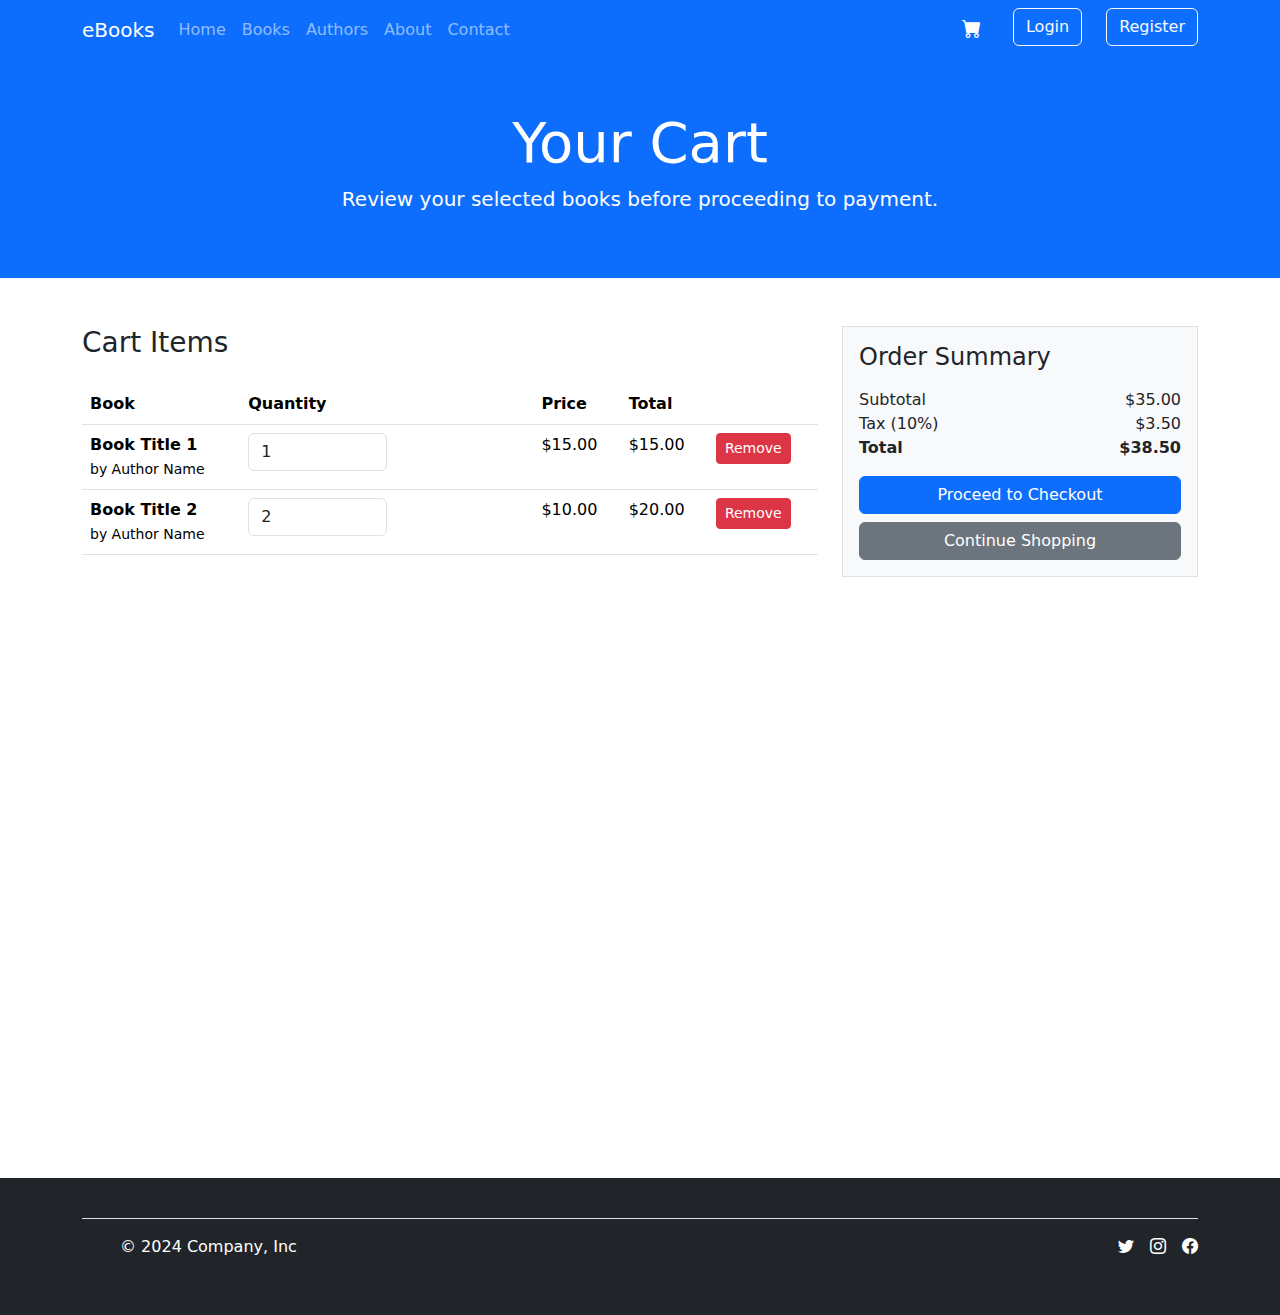
<file: cart.html>
<!DOCTYPE html>
<html lang="en">

<head>
    <meta charset="UTF-8">
    <meta name="viewport" content="width=device-width, initial-scale=1.0">
    <title>Cart</title>
    <link href="https://cdn.jsdelivr.net/npm/bootstrap@5.3.3/dist/css/bootstrap.min.css" rel="stylesheet"
        integrity="sha384-QWTKZyjpPEjISv5WaRU9OFeRpok6YctnYmDr5pNlyT2bRjXh0JMhjY6hW+ALEwIH" crossorigin="anonymous">
    <link rel="stylesheet" href="https://cdn.jsdelivr.net/npm/bootstrap-icons@1.11.3/font/bootstrap-icons.min.css">
    <link rel="stylesheet" href="assets/css/app.css">
</head>

<body>
    <header class="bg-primary">
        <nav class="navbar navbar-expand-lg bg-primary container" data-bs-theme="dark">
            <div class="container-fluid">
                <a class="navbar-brand" href="index.html">eBooks</a>
                <button class="navbar-toggler" type="button" data-bs-toggle="collapse"
                    data-bs-target="#navbarTogglerDemo02" aria-controls="navbarTogglerDemo02" aria-expanded="false"
                    aria-label="Toggle navigation">
                    <span class="navbar-toggler-icon"></span>
                </button>
                <div class="collapse navbar-collapse" id="navbarTogglerDemo02">
                    <ul class="navbar-nav me-auto mb-2 mb-lg-0">
                        <li class="nav-item">
                            <a class="nav-link" href="index.html">Home</a>
                        </li>
                        <li class="nav-item">
                            <a class="nav-link" href="books/index.html">Books</a>
                        </li>
                        <li class="nav-item">
                            <a class="nav-link" href="authors/index.html">Authors</a>
                        </li>
                        <li class="nav-item">
                            <a class="nav-link" href="about.html">About</a>
                        </li>
                        <li class="nav-item">
                            <a class="nav-link" href="contact.html">Contact</a>
                        </li>
                    </ul>
                    <ul class="d-flex navbar-nav ms-auto">
                        <li class="nav-item">
                            <a class="nav-link active" href="cart.html"><i class="bi bi-cart-fill"
                                    style="font-size: 1.2rem; color: white;"></i></a>
                        </li>
                        <li class="nav-item">
                            <a class="btn btn-outline-light mx-4" href="login.html">Login</a>
                        </li>
                        <li class="nav-item">
                            <a class="btn btn-outline-light" href="register.html">Register</a>
                        </li>
                    </ul>
                </div>
            </div>
        </nav>
    </header>
    <!-- Cart Page Header -->
    <header class="bg-primary text-white text-center py-5">
        <div class="container">
            <h1 class="display-4">Your Cart</h1>
            <p class="lead">Review your selected books before proceeding to payment.</p>
        </div>
    </header>

    <!-- Cart Items Section -->
    <section class="py-5 min-vh-100">
        <div class="container">
            <div class="row">
                <!-- Cart Items -->
                <div class="col-lg-8">
                    <h3 class="mb-4">Cart Items</h3>
                    <div class="table-responsive">
                        <table class="table">
                            <thead>
                                <tr>
                                    <th scope="col">Book</th>
                                    <th scope="col">Quantity</th>
                                    <th scope="col">Price</th>
                                    <th scope="col">Total</th>
                                    <th scope="col"></th>
                                </tr>
                            </thead>
                            <tbody>
                                <tr>
                                    <td>
                                        <strong>Book Title 1</strong><br>
                                        <small>by Author Name</small>
                                    </td>
                                    <td><input type="number" class="form-control w-50" value="1"></td>
                                    <td>$15.00</td>
                                    <td>$15.00</td>
                                    <td><button class="btn btn-danger btn-sm">Remove</button></td>
                                </tr>
                                <tr>
                                    <td>
                                        <strong>Book Title 2</strong><br>
                                        <small>by Author Name</small>
                                    </td>
                                    <td><input type="number" class="form-control w-50" value="2"></td>
                                    <td>$10.00</td>
                                    <td>$20.00</td>
                                    <td><button class="btn btn-danger btn-sm">Remove</button></td>
                                </tr>
                            </tbody>
                        </table>
                    </div>
                </div>

                <!-- Pricing Summary -->
                <div class="col-lg-4">
                    <div class="border p-3 mb-3 bg-light">
                        <h4 class="mb-3">Order Summary</h4>
                        <ul class="list-unstyled">
                            <li class="d-flex justify-content-between">
                                <span>Subtotal</span>
                                <span>$35.00</span>
                            </li>
                            <li class="d-flex justify-content-between">
                                <span>Tax (10%)</span>
                                <span>$3.50</span>
                            </li>
                            <li class="d-flex justify-content-between fw-bold">
                                <span>Total</span>
                                <span>$38.50</span>
                            </li>
                        </ul>
                        <button class="btn btn-primary w-100 mb-2">Proceed to Checkout</button>
                        <button class="btn btn-secondary w-100">Continue Shopping</button>
                    </div>
                </div>
            </div>
        </div>
    </section>

    <div class="bg-dark py-3">
        <div class="container">
            <footer class="d-flex flex-wrap justify-content-between align-items-center py-3 my-4 border-top">
                <div class="col-md-4 d-flex align-items-center">
                    <a href="/" class="mb-3 me-2 mb-md-0 text-white text-decoration-none lh-1">
                        <svg class="bi" width="30" height="24">
                            <use xlink:href="#bootstrap"></use>
                        </svg>
                    </a>
                    <span class="mb-3 mb-md-0 text-white">© 2024 Company, Inc</span>
                </div>

                <ul class="nav col-md-4 justify-content-end list-unstyled d-flex">
                    <li class="ms-3"><a class="text-white" href="#"><i class="bi bi-twitter"></i></a></li>
                    <li class="ms-3"><a class="text-white" href="#"><i class="bi bi-instagram"></i></a></li>
                    <li class="ms-3"><a class="text-white" href="#"><i class="bi bi-facebook"></i></a></li>
                </ul>
            </footer>
        </div>
    </div>
</body>

</html>
</file>
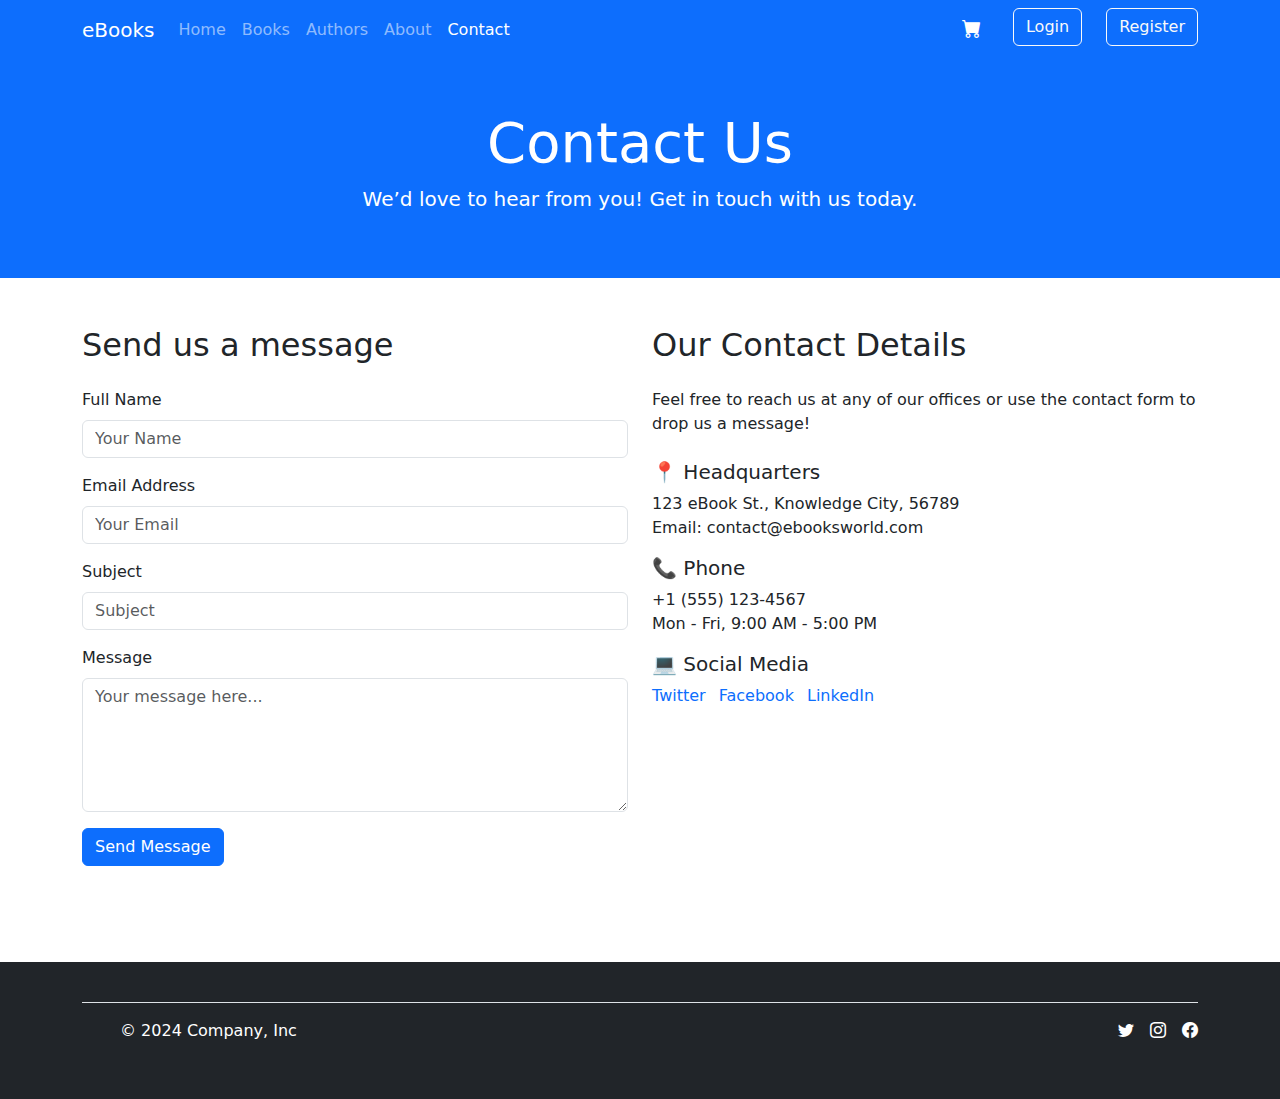
<file: contact.html>
<!DOCTYPE html>
<html lang="en">

<head>
    <meta charset="UTF-8">
    <meta name="viewport" content="width=device-width, initial-scale=1.0">
    <title>Contact</title>
    <link href="https://cdn.jsdelivr.net/npm/bootstrap@5.3.3/dist/css/bootstrap.min.css" rel="stylesheet"
        integrity="sha384-QWTKZyjpPEjISv5WaRU9OFeRpok6YctnYmDr5pNlyT2bRjXh0JMhjY6hW+ALEwIH" crossorigin="anonymous">
    <link rel="stylesheet" href="https://cdn.jsdelivr.net/npm/bootstrap-icons@1.11.3/font/bootstrap-icons.min.css">
    <link rel="stylesheet" href="assets/css/app.css">
</head>

<body>
    <header class="bg-primary">
        <nav class="navbar navbar-expand-lg bg-primary container" data-bs-theme="dark">
            <div class="container-fluid">
                <a class="navbar-brand" href="index.html">eBooks</a>
                <button class="navbar-toggler" type="button" data-bs-toggle="collapse"
                    data-bs-target="#navbarTogglerDemo02" aria-controls="navbarTogglerDemo02" aria-expanded="false"
                    aria-label="Toggle navigation">
                    <span class="navbar-toggler-icon"></span>
                </button>
                <div class="collapse navbar-collapse" id="navbarTogglerDemo02">
                    <ul class="navbar-nav me-auto mb-2 mb-lg-0">
                        <li class="nav-item">
                            <a class="nav-link" href="index.html">Home</a>
                        </li>
                        <li class="nav-item">
                            <a class="nav-link" href="books/index.html">Books</a>
                        </li>
                        <li class="nav-item">
                            <a class="nav-link" href="authors/index.html">Authors</a>
                        </li>
                        <li class="nav-item">
                            <a class="nav-link" href="about.html">About</a>
                        </li>
                        <li class="nav-item">
                            <a class="nav-link active" aria-current="page" href="contact.html">Contact</a>
                        </li>
                    </ul>
                    <ul class="d-flex navbar-nav ms-auto">
                        <li class="nav-item">
                            <a class="nav-link" href="cart.html"><i class="bi bi-cart-fill" style="font-size: 1.2rem; color: white;"></i></a>
                        </li>
                        <li class="nav-item">
                            <a class="btn btn-outline-light mx-4" href="login.html">Login</a>
                        </li>
                        <li class="nav-item">
                            <a class="btn btn-outline-light" href="register.html">Register</a>
                        </li>
                    </ul>
                </div>
            </div>
        </nav>
    </header>

    <!-- Header Section -->
<header class="bg-primary text-white text-center py-5">
    <div class="container">
      <h1 class="display-4">Contact Us</h1>
      <p class="lead">We’d love to hear from you! Get in touch with us today.</p>
    </div>
  </header>
  
  <!-- Contact Form and Address Section -->
  <section class="py-5">
    <div class="container">
      <div class="row">
        <!-- Contact Form -->
        <div class="col-lg-6 mb-5">
          <h2 class="mb-4">Send us a message</h2>
          <form>
            <div class="mb-3">
              <label for="name" class="form-label">Full Name</label>
              <input type="text" class="form-control" id="name" placeholder="Your Name" required>
            </div>
            <div class="mb-3">
              <label for="email" class="form-label">Email Address</label>
              <input type="email" class="form-control" id="email" placeholder="Your Email" required>
            </div>
            <div class="mb-3">
              <label for="subject" class="form-label">Subject</label>
              <input type="text" class="form-control" id="subject" placeholder="Subject">
            </div>
            <div class="mb-3">
              <label for="message" class="form-label">Message</label>
              <textarea class="form-control" id="message" rows="5" placeholder="Your message here..." required></textarea>
            </div>
            <button type="submit" class="btn btn-primary">Send Message</button>
          </form>
        </div>
  
        <!-- Contact Address -->
        <div class="col-lg-6">
          <h2 class="mb-4">Our Contact Details</h2>
          <p class="mb-4">Feel free to reach us at any of our offices or use the contact form to drop us a message!</p>
          <ul class="list-unstyled">
            <li class="mb-3">
              <h5>📍 Headquarters</h5>
              <p class="mb-0">123 eBook St., Knowledge City, 56789</p>
              <p>Email: contact@ebooksworld.com</p>
            </li>
            <li class="mb-3">
              <h5>📞 Phone</h5>
              <p class="mb-0">+1 (555) 123-4567</p>
              <p>Mon - Fri, 9:00 AM - 5:00 PM</p>
            </li>
            <li class="mb-3">
              <h5>💻 Social Media</h5>
              <p>
                <a href="#" class="text-decoration-none me-2">Twitter</a>
                <a href="#" class="text-decoration-none me-2">Facebook</a>
                <a href="#" class="text-decoration-none">LinkedIn</a>
              </p>
            </li>
          </ul>
        </div>
      </div>
    </div>
  </section>


    <div class="bg-dark py-3">
        <div class="container">
            <footer class="d-flex flex-wrap justify-content-between align-items-center py-3 my-4 border-top">
                <div class="col-md-4 d-flex align-items-center">
                    <a href="/" class="mb-3 me-2 mb-md-0 text-white text-decoration-none lh-1">
                        <svg class="bi" width="30" height="24">
                            <use xlink:href="#bootstrap"></use>
                        </svg>
                    </a>
                    <span class="mb-3 mb-md-0 text-white">© 2024 Company, Inc</span>
                </div>

                <ul class="nav col-md-4 justify-content-end list-unstyled d-flex">
                    <li class="ms-3"><a class="text-white" href="#"><i class="bi bi-twitter"></i></a></li>
                    <li class="ms-3"><a class="text-white" href="#"><i class="bi bi-instagram"></i></a></li>
                    <li class="ms-3"><a class="text-white" href="#"><i class="bi bi-facebook"></i></a></li>
                </ul>
            </footer>
        </div>
    </div>
    
</body>

</html>
</file>
<file: assets/css/app.css>
.testimonial-slider {
    background-color: #f8f9fa;
    padding: 60px 0;
}
.testimonial-item {
    text-align: center;
    padding: 20px;
}
.testimonial-text {
    font-style: italic;
    font-size: 1.1rem;
    margin-bottom: 20px;
}
.testimonial-user {
    font-weight: bold;
}
.testimonial-place {
    color: #6c757d;
}
.carousel-indicators {
    bottom: -50px;
}
.carousel-indicators button {
    width: 12px;
    height: 12px;
    border-radius: 50%;
    background-color: #ccc;
}
.carousel-indicators .active {
    background-color: #007bff;
}
</file>
